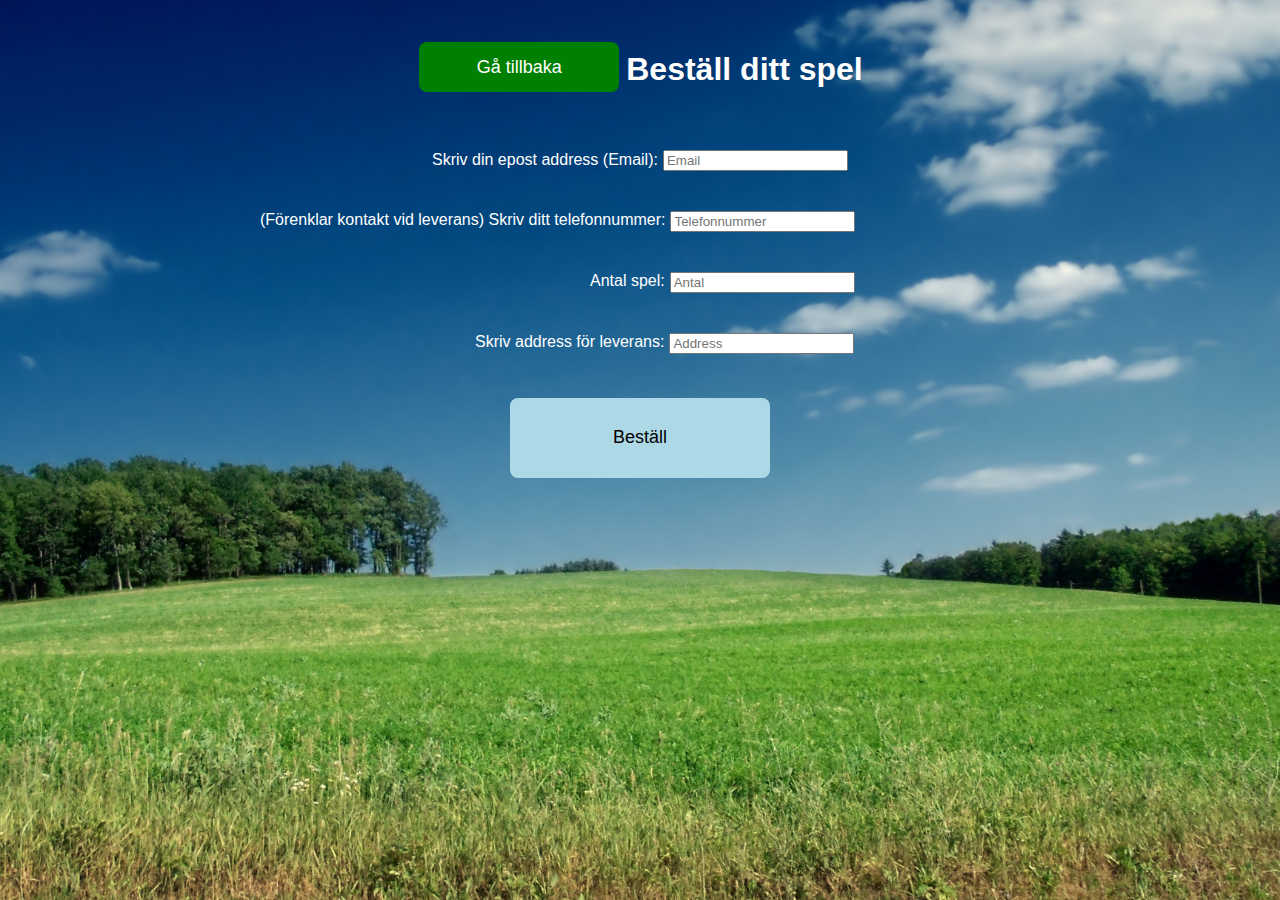
<file: buynow.html>
<HTML>
<HEAD>
<link rel="stylesheet" href="style3.css">
<TITLE>
Miljöspelet UF
</TITLE>
</HEAD>
<BODY> 
<div class="form-row title-row">
  <button onclick="location.href='index.html'" class="button">Gå tillbaka</button>
  <h1>Beställ ditt spel</h1>
</div>


<div class="email">
    <label for="messageInput">Skriv din epost address (Email): </label>
    <input type="text" id="email" placeholder="Email" />
  </div>
  
  <div class="num">
    <label for="messageInput" align="left">(Förenklar kontakt vid leverans) Skriv ditt telefonnummer: </label>
    <input type="text" id="nummer" placeholder="Telefonnummer" />
  </div>
<div class="antal">
    <label for="messageInput" align="left">Antal spel: </label>
    <input type="text" id="antal" placeholder="Antal" />
  </div>
<div class="add">
    <label for="messageInput" align="left">Skriv address för leverans: </label>
    <input type="text" id="address" placeholder="Address" />
  </div>
<div class="form-row">
  <button class="mybutton" onclick="sendEmail()">Beställ</button>
</div>
  <script>
    function sendEmail() {
      const name = encodeURIComponent(document.getElementById('email').value);
      const email = encodeURIComponent(document.getElementById('nummer').value);
      const message = encodeURIComponent(document.getElementById('antal').value);
      const phone = encodeURIComponent(document.getElementById('address').value);


      const body = `Email: ${name}%0D%0ATelefonnummer: ${email}%0D%0AAntal spel: ${message}%0D%0AAddress: ${phone}`;

      const mailtoLink = `mailto:miljospeletuf@gmail.com?subject=Spel beställning&body=${body}`;
      window.location.href = mailtoLink;
    }
  </script>
</BODY>
</HTML>
</file>
<file: style3.css>
body {
  margin: 0;
  background-image: url("background.jpg");
      /* Optional settings for background */
      background-repeat: no-repeat;  /* Prevent repeating */
      background-size: cover;        /* Cover entire area */
      background-position: center;   /* Center the image */
      background-attachment: fixed;  /* Fix the image when scrolling */
      margin: 0;
      height: 100vh;
  font-family: Arial, sans-serif;
}
.form-row {
      display: flex;
      align-items: center; /* vertically center */
      justify-content: center; /* horizontally center */
      padding-top: 30px;
      color: white;
      margin-bottom: 10px;   /* spacing between rows */
      gap: 5px;              /* smaller gap between label and input */
    } 
    .email {
      display: flex;
      align-items: center; /* vertically center */
      justify-content: center; /* horizontally center */
      padding-top: 30px;
      color: white;
      margin-bottom: 10px;   /* spacing between rows */
      gap: 5px;              /* smaller gap between label and input */
    }  
.num {
      display: flex;
       /* vertically center */
      
      padding-top: 30px;
      padding-left: 260px;
      color: white;
      margin-bottom: 10px;   /* spacing between rows */
      gap: 5px;              /* smaller gap between label and input */
    }      
.antal {
      display: flex;
       /* vertically center */
      
      padding-top: 30px;
      padding-left: 590px;
      color: white;
      margin-bottom: 10px;   /* spacing between rows */
      gap: 5px;              /* smaller gap between label and input */
    }      
   .add {
      display: flex;
       /* vertically center */
      
      padding-top: 30px;
      padding-left: 475px;
      color: white;
      margin-bottom: 10px;   /* spacing between rows */
      gap: 5px;              /* smaller gap between label and input */
    }    
.mybutton {
      width: 260px;         
      height: 80px; 
      background-color: lightblue;
      border: none;
      color: black;
      padding: 15px 32px;
      text-align: center;
      text-decoration: none;
      display: inline-block;
      font-size: 18px;
      margin: 4px 2px;
      cursor: pointer;
      border-radius: 8px;
      transition: background-color 0.2s;
    }
.button {
      width: 200px;         
      height: 50px; 
      background-color: green;
      border: none;
      color: white;
      padding: 15px 32px;
      text-align: center;
      text-decoration: none;
      display: inline-block;
      font-size: 18px;
      margin: 4px 2px;
      cursor: pointer;
      border-radius: 8px;
      transition: background-color 0.2s;
   margin-bottom: 10px;
    }

/* Content below */
.content {
  padding: 20px;
}
</file>
